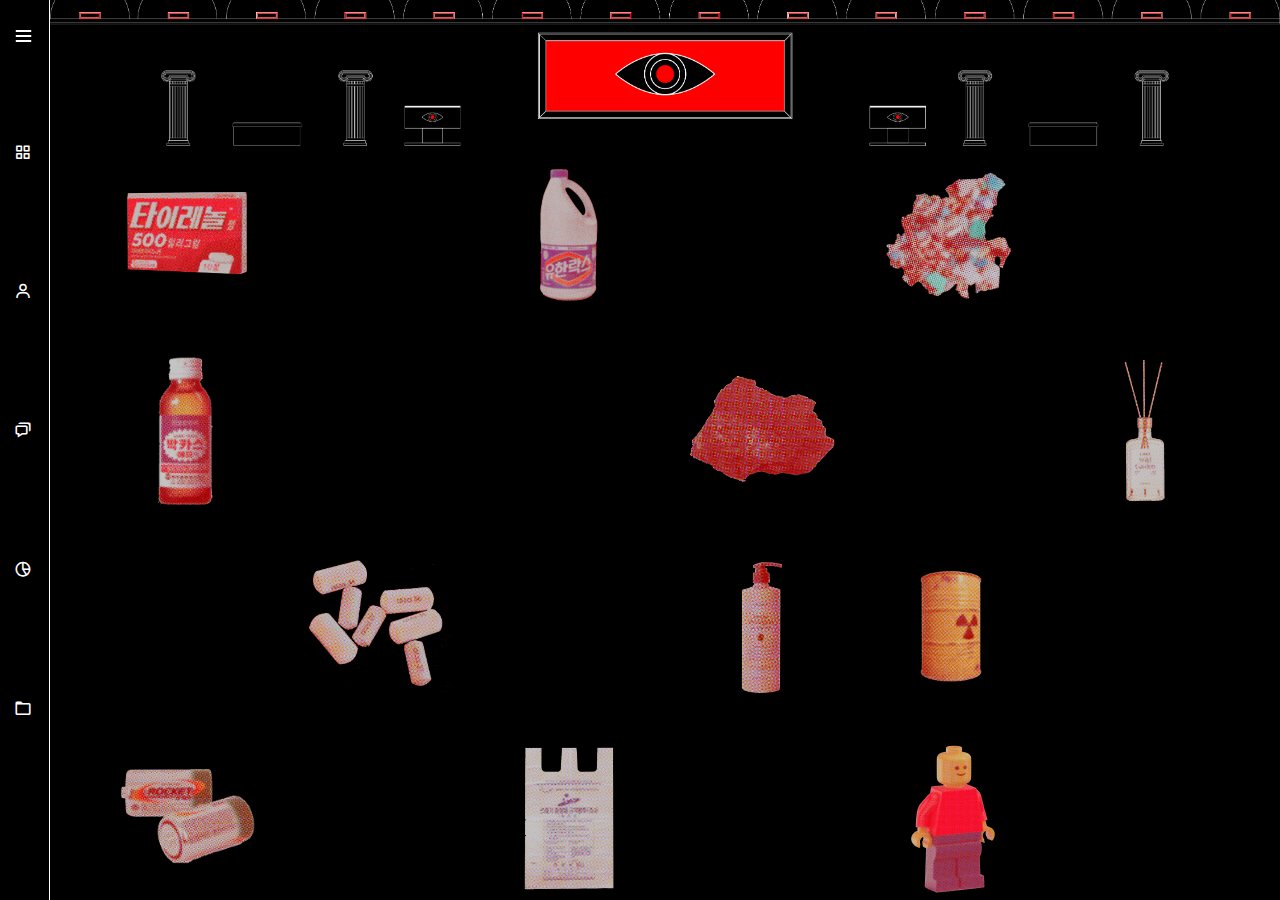
<file: museum/museum.html>
<!DOCTYPE html>
<html lang="en" dir="ltr">
  <head>
    <meta charset="UTF-8">
    <link rel="stylesheet" href="museum.css">
    <link href='https://unpkg.com/boxicons@2.0.7/css/boxicons.min.css' rel='stylesheet'>
    <meta name="viewport" content="width=device-width, initial-scale=1.0">
   </head>


   <body>
    <div class="sidebar">
      <div class="logo-details">
        <i></i>
          <div class="logo_name">Doomsday Museum</div>
          <i class='bx bx-menu' id="btn" ></i>
      </div>
      <ul class="nav-list">
        <li>
          <a href="index.html">
            <i class='bx bx-grid-alt'></i>
            <span class="links_name">home</span>
          </a>
           <span class="tooltip">home</span>
        </li>
        <li>
         <a href="#intro">
           <i class='bx bx-user' ></i>
           <span class="links_name">Intro</span>
         </a>
         <span class="tooltip">Intro</span>
       </li>
       <li>
         <a href="museum/museum.html">
           <i class='bx bx-chat'></i>
           <span class="links_name">Museum</span>
         </a>
         <span class="tooltip">Museum</span>
       </li>
       <li>
         <a href="#">
           <i class='bx bx-pie-chart-alt-2' ></i>
           <span class="links_name">Donation</span>
         </a>
         <span class="tooltip">Donation</span>
       </li>
       <li>
         <a href="#">
           <i class='bx bx-folder' ></i>
           <span class="links_name">Contact</span>
         </a>
         <span class="tooltip">Contact</span>
       </li>
       </li>
      </ul>
    </div>
    
        <section class="home-section pointer">
          <div class="view">
            <img src="back1.png" id="back1">
            <img src="piller.png" id="piller">
            <img src="frame.png" id="frame">
            <img src="eye.png" id="eye" class="wiggle-anim">
          </div> 
          

          <div class="parents">
             
             
              <div class="child">
                  <div class="image">
                    <img src="item1_1.png">
                  </div>

                  <div class="popup">
                    <span>&times;</span>
                    
                      <div class="box-image">
                        <img src="item1_1.png">
                      </div>

                      <div class="box-text">
                        
                        <div>
                          <h1>타이레놀</h1>
                          <p>
                            1. 경고
                            1) 매일 세잔 이상 정기적으로 술을 마시는 사람이 이 약이나 다른 해열 진통제를 복용해야 할 경우 반드시 의사 또는 약사와 상의해야 한다. 이러한 사람이 이 약을 복용하면 간손상이 유발될 수 있다.
                            2) 아세트아미노펜을 복용한 환자에서 매우 드물게 급성 전신성 발진성 농포증(급성 전신성 발진성 고름물집증)(AGEP), 스티븐스 - 존슨 증후군(SJS), 독성 표피 괴사용해(TEN)와 같은 중대한 피부 반응이 보고되었고, 이러한 중대한 피부반응은 치명적일 수 있다. 따라서 이러한 중대한 피부반응의 징후에 대하여 환자들에게 충분히 알리고, 이 약 투여 후 피부발진이나 다른 과민반응의 징후가 나타나면 즉시 복용을 중단하도록 하여야 한다.
                            3) 이 약은 아세트아미노펜을 함유하고 있다. 아세트아미노펜으로 일일 최대 용량(4,000mg)을 초과할 경우 간손상을 일으킬 수 있으므로 이 약을 일일 최대 용량(4000mg)을 초과하여 복용하여서는 아니되며, 아세트아미노펜을 포함하는 다른 제품과 함께 복용하여서는 안 된다.
                            2. 다음과 같은 사람은 이 약을 복용하지 말 것
                            
                            
                          </p>
                        </div>

                        <div class="size-slider">
                            <input type="range" min="2.5vw" max="10vw" value="2.5vw" class="range">
                        </div>
                      </div>
      
                  </div>


              </div>


             <div class="child">
               <p>아이템2</p>
              </div>
              <div class="child">
                <div class="image">
                  <img src="item2.png">
                </div>

                <div class="popup" id="popup">
                  <span>&times;</span>
                  
                    <div class="box-image">
                      <img src="item2.png">
                    </div>

                    <div class="box-text">
                      
                      <div>
                        <h1>락스</h1>
                        <p>
                          먀옹
                        </p>
                      </div>

                      <div class="size-slider">
                          <input type="range" min="2.5vw" max="10vw" value="2.5vw" class="range">
                      </div>
                    </div>
    
                </div>
              </div>

              <div class="child">
              </div>

              <div class="child">
                    <div class="image">
                      <img src="item3.png">
                    </div>

                    <div class="popup" id="popup">
                      <span>&times;</span>
                    
                        <div class="box-image">
                          <img src="item3.png">
                        </div>

                      <div class="box-text">
                        
                        <div>
                          <h1>미세플라스틱</h1>
                          <p>
                            1. 경고
                            1) 매일 세잔 이상 정기적으로 술을 마시는 사람이 이 약이나 다른 해열 진통제를 복용해야 할 경우 반드시 의사 또는 약사와 상의해야 한다. 이러한 사람이 이 약을 복용하면 간손상이 유발될 수 있다.
                            2) 아세트아미노펜을 복용한 환자에서 매우 드물게 급성 전신성 발진성 농포증(급성 전신성 발진성 고름물집증)(AGEP), 스티븐스 - 존슨 증후군(SJS), 독성 표피 괴사용해(TEN)와 같은 중대한 피부 반응이 보고되었고, 이러한 중대한 피부반응은 치명적일 수 있다. 따라서 이러한 중대한 피부반응의 징후에 대하여 환자들에게 충분히 알리고, 이 약 투여 후 피부발진이나 다른 과민반응의 징후가 나타나면 즉시 복용을 중단하도록 하여야 한다.
                            3) 이 약은 아세트아미노펜을 함유하고 있다. 아세트아미노펜으로 일일 최대 용량(4,000mg)을 초과할 경우 간손상을 일으킬 수 있으므로 이 약을 일일 최대 용량(4000mg)을 초과하여 복용하여서는 아니되며, 아세트아미노펜을 포함하는 다른 제품과 함께 복용하여서는 안 된다.
                            2. 다음과 같은 사람은 이 약을 복용하지 말 것
                            1) 이 약에 과민증 환자
                            2) 소화성궤양 환자
                            3) 심한 혈액 이상 환자
                            4) 심한 간장애 환자
                            5) 심한 신장(콩팥)장애 환자
                            6) 심한 심장기능저하 환자
                            7) 아스피린 천식(비스테로이드성 소염(항염)제에 의한 천식발작 유발) 또는 그 병력이 있는 환자
                            8) 다음의 약물을 복용한 환자 : 바르비탈계 약물, 삼환계 항우울제
                            9) 알코올을 복용한 사람
                            3. 다음과 같은 사람은 이약을 복용하기 전에 의사, 치과의사, 약사와 상의할 것
                            1) 간장애 또는 그 병력이 있는 환자
                            2) 신장(콩팥)장애 또는 그 병력이 있는 환자
                            3) 소화성궤양의 병력이 있는 환자
                            4) 혈액이상 또는 그 병력이 있는 환자
                            5) 출혈경향이 있는 환자(혈소판기능이상이 나타날 수 있다.)
                            6) 심장기능이상이 있는 환자
                            7) 과민증의 병력이 있는 환자
                            8) 기관지 천식 환자
                            9) 고령자(노인)
                            10) 임부 또는 수유부
                            11) 와파린을 장기복용하는 환자
                            12) 다음의 약물을 복용한 환자 : 리튬, 치아짓계 이뇨제
                            4. 다음과 같을 경우 이 약의 복용을 즉각 중지하고 의사, 치과의사, 약사와 상의할 것. 상담시 가능한 한 이 첨부문서를 소지할 것
                            1) 쇽: 쇽, 아나필락시양 증상 (과민성유사증상 : 호흡곤란, 온몸이 붉어짐, 혈관부기, 두드러기 등), 천식발작
                            2) 혈액: 혈소판 감소, 과립구감소, 용혈성(적혈구 파괴성)빈혈, 메트헤모글로빈혈증, 혈소판기능 저하(출혈시간 연장), 청색증
                            3) 과민증: 과민증상(얼굴부기, 호흡곤란, 땀이 남, 저혈압, 쇽)
                            4) 소화기: 구역, 구토, 식욕부진, 장기복용시 위장출혈, 소화성궤양, 천공(뚫림) 등의 위장관계 이상반응
                            5) 피부: 발진, 알레르기 반응, 피부점막안 증후군(스티븐스-존슨 증후군), 중독성표피괴사용해(리엘 증후군)
                            6) 기타: 장기투여시 만성간괴사, 급성췌장(이자)염, 만성간염, 신장(콩팥)독성
                            7) 과량투여: 간장, 신장(콩팥), 심근의 괴사
                            
                          </p>
                        </div>

                        <div class="size-slider">
                            <input type="range" min="2.5vw" max="10vw" value="2.5vw" class="range">
                        </div>
                      </div>
      
                  </div>
              </div>

              <div class="child">
              </div>

              <div class="child">
                         <div class="image">
                    <img src="item4.png">
                  </div>

                  <div class="popup" id="popup">
                    <span>&times;</span>
                    
                      <div class="box-image">
                        <img src="item4.png">
                      </div>

                      <div class="box-text">
                        
                        <div>
                          <h1>박카스</h1>
                          <p>
                            adaf
                            
                          </p>
                        </div>

                        <div class="size-slider">
                            <input type="range" min="2.5vw" max="10vw" value="2.5vw" class="range">
                        </div>
                      </div>
      
                  </div>
              </div>

              <div class="child">
              </div>

              <div class="child">
              </div>

              <div class="child">
                         <div class="image">
                    <img src="item5.png">
                  </div>

                  <div class="popup" id="popup">
                    <span>&times;</span>
                    
                      <div class="box-image">
                        <img src="item5.png">
                      </div>

                      <div class="box-text">
                        
                        <div>
                          <h1>석탄</h1>
                          <p>
                            1. 경고
                            1) 매일 세잔 이상 정기적으로 술을 마시는 사람이 이 약이나 다른 해열 진통제를 복용해야 할 경우 반드시 의사 또는 약사와 상의해야 한다. 이러한 사람이 이 약을 복용하면 간손상이 유발될 수 있다.
                            2) 아세트아미노펜을 복용한 환자에서 매우 드물게 급성 전신성 발진성 농포증(급성 전신성 발진성 고름물집증)(AGEP), 스티븐스 - 존슨 증후군(SJS), 독성 표피 괴사용해(TEN)와 같은 중대한 피부 반응이 보고되었고, 이러한 중대한 피부반응은 치명적일 수 있다. 따라서 이러한 중대한 피부반응의 징후에 대하여 환자들에게 충분히 알리고, 이 약 투여 후 피부발진이나 다른 과민반응의 징후가 나타나면 즉시 복용을 중단하도록 하여야 한다.
                            3) 이 약은 아세트아미노펜을 함유하고 있다. 아세트아미노펜으로 일일 최대 용량(4,000mg)을 초과할 경우 간손상을 일으킬 수 있으므로 이 약을 일일 최대 용량(4000mg)을 초과하여 복용하여서는 아니되며, 아세트아미노펜을 포함하는 다른 제품과 함께 복용하여서는 안 된다.
                            2. 다음과 같은 사람은 이 약을 복용하지 말 것
                            1) 이 약에 과민증 환자
                            2) 소화성궤양 환자
                            3) 심한 혈액 이상 환자
                            4) 심한 간장애 환자
                            5) 심한 신장(콩팥)장애 환자
                            6) 심한 심장기능저하 환자
                            7) 아스피린 천식(비스테로이드성 소염(항염)제에 의한 천식발작 유발) 또는 그 병력이 있는 환자
                            8) 다음의 약물을 복용한 환자 : 바르비탈계 약물, 삼환계 항우울제
                            9) 알코올을 복용한 사람
                            3. 다음과 같은 사람은 이약을 복용하기 전에 의사, 치과의사, 약사와 상의할 것
                            1) 간장애 또는 그 병력이 있는 환자
                            2) 신장(콩팥)장애 또는 그 병력이 있는 환자
                            3) 소화성궤양의 병력이 있는 환자
                            4) 혈액이상 또는 그 병력이 있는 환자
                            5) 출혈경향이 있는 환자(혈소판기능이상이 나타날 수 있다.)
                            6) 심장기능이상이 있는 환자
                            7) 과민증의 병력이 있는 환자
                            8) 기관지 천식 환자
                            9) 고령자(노인)
                            10) 임부 또는 수유부
                            11) 와파린을 장기복용하는 환자
                            12) 다음의 약물을 복용한 환자 : 리튬, 치아짓계 이뇨제
                            4. 다음과 같을 경우 이 약의 복용을 즉각 중지하고 의사, 치과의사, 약사와 상의할 것. 상담시 가능한 한 이 첨부문서를 소지할 것
                            1) 쇽: 쇽, 아나필락시양 증상 (과민성유사증상 : 호흡곤란, 온몸이 붉어짐, 혈관부기, 두드러기 등), 천식발작
                            2) 혈액: 혈소판 감소, 과립구감소, 용혈성(적혈구 파괴성)빈혈, 메트헤모글로빈혈증, 혈소판기능 저하(출혈시간 연장), 청색증
                            3) 과민증: 과민증상(얼굴부기, 호흡곤란, 땀이 남, 저혈압, 쇽)
                            4) 소화기: 구역, 구토, 식욕부진, 장기복용시 위장출혈, 소화성궤양, 천공(뚫림) 등의 위장관계 이상반응
                            5) 피부: 발진, 알레르기 반응, 피부점막안 증후군(스티븐스-존슨 증후군), 중독성표피괴사용해(리엘 증후군)
                            6) 기타: 장기투여시 만성간괴사, 급성췌장(이자)염, 만성간염, 신장(콩팥)독성
                            7) 과량투여: 간장, 신장(콩팥), 심근의 괴사
                            
                          </p>
                        </div>

                        <div class="size-slider">
                            <input type="range" min="2.5vw" max="10vw" value="2.5vw" class="range">
                        </div>
                      </div>
      
                  </div>
              </div>

              <div class="child">
                <p>아이템10</p>
              </div>

              <div class="child">
                         <div class="image">
                    <img src="item6.png">
                  </div>

                  <div class="popup" id="popup">
                    <span>&times;</span>
                    
                      <div class="box-image">
                        <img src="item6.png">
                      </div>

                      <div class="box-text">
                        
                        <div>
                          <h1>디퓨저</h1>
                          <p>
                            1. 경고
                            1) 매일 세잔 이상 정기적으로 술을 마시는 사람이 이 약이나 다른 해열 진통제를 복용해야 할 경우 반드시 의사 또는 약사와 상의해야 한다. 이러한 사람이 이 약을 복용하면 간손상이 유발될 수 있다.
                            2) 아세트아미노펜을 복용한 환자에서 매우 드물게 급성 전신성 발진성 농포증(급성 전신성 발진성 고름물집증)(AGEP), 스티븐스 - 존슨 증후군(SJS), 독성 표피 괴사용해(TEN)와 같은 중대한 피부 반응이 보고되었고, 이러한 중대한 피부반응은 치명적일 수 있다. 따라서 이러한 중대한 피부반응의 징후에 대하여 환자들에게 충분히 알리고, 이 약 투여 후 피부발진이나 다른 과민반응의 징후가 나타나면 즉시 복용을 중단하도록 하여야 한다.
                            3) 이 약은 아세트아미노펜을 함유하고 있다. 아세트아미노펜으로 일일 최대 용량(4,000mg)을 초과할 경우 간손상을 일으킬 수 있으므로 이 약을 일일 최대 용량(4000mg)을 초과하여 복용하여서는 아니되며, 아세트아미노펜을 포함하는 다른 제품과 함께 복용하여서는 안 된다.
                            2. 다음과 같은 사람은 이 약을 복용하지 말 것
                            1) 이 약에 과민증 환자
                            2) 소화성궤양 환자
                            3) 심한 혈액 이상 환자
                            4) 심한 간장애 환자
                            5) 심한 신장(콩팥)장애 환자
                            6) 심한 심장기능저하 환자
                            7) 아스피린 천식(비스테로이드성 소염(항염)제에 의한 천식발작 유발) 또는 그 병력이 있는 환자
                            8) 다음의 약물을 복용한 환자 : 바르비탈계 약물, 삼환계 항우울제
                            9) 알코올을 복용한 사람
                            3. 다음과 같은 사람은 이약을 복용하기 전에 의사, 치과의사, 약사와 상의할 것
                            1) 간장애 또는 그 병력이 있는 환자
                            2) 신장(콩팥)장애 또는 그 병력이 있는 환자
                            3) 소화성궤양의 병력이 있는 환자
                            4) 혈액이상 또는 그 병력이 있는 환자
                            5) 출혈경향이 있는 환자(혈소판기능이상이 나타날 수 있다.)
                            6) 심장기능이상이 있는 환자
                            7) 과민증의 병력이 있는 환자
                            8) 기관지 천식 환자
                            9) 고령자(노인)
                            10) 임부 또는 수유부
                            11) 와파린을 장기복용하는 환자
                            12) 다음의 약물을 복용한 환자 : 리튬, 치아짓계 이뇨제
                            4. 다음과 같을 경우 이 약의 복용을 즉각 중지하고 의사, 치과의사, 약사와 상의할 것. 상담시 가능한 한 이 첨부문서를 소지할 것
                            1) 쇽: 쇽, 아나필락시양 증상 (과민성유사증상 : 호흡곤란, 온몸이 붉어짐, 혈관부기, 두드러기 등), 천식발작
                            2) 혈액: 혈소판 감소, 과립구감소, 용혈성(적혈구 파괴성)빈혈, 메트헤모글로빈혈증, 혈소판기능 저하(출혈시간 연장), 청색증
                            3) 과민증: 과민증상(얼굴부기, 호흡곤란, 땀이 남, 저혈압, 쇽)
                            4) 소화기: 구역, 구토, 식욕부진, 장기복용시 위장출혈, 소화성궤양, 천공(뚫림) 등의 위장관계 이상반응
                            5) 피부: 발진, 알레르기 반응, 피부점막안 증후군(스티븐스-존슨 증후군), 중독성표피괴사용해(리엘 증후군)
                            6) 기타: 장기투여시 만성간괴사, 급성췌장(이자)염, 만성간염, 신장(콩팥)독성
                            7) 과량투여: 간장, 신장(콩팥), 심근의 괴사
                            
                          </p>
                        </div>

                        <div class="size-slider">
                            <input type="range" min="2.5vw" max="10vw" value="2.5vw" class="range">
                        </div>
                      </div>
      
                  </div>
              </div>

              <div class="child">
              </div>

              <div class="child">
                <div class="image">
                  <img src="item7.png">
                </div>

                <div class="popup" id="popup">
                  <span>&times;</span>
                  
                    <div class="box-image">
                      <img src="item7.png">
                    </div>

                    <div class="box-text">
                      
                      <div>
                        <h1>콘서타</h1>
                        <p>
                          1. 경고
                          1) 매일 세잔 이상 정기적으로 술을 마시는 사람이 이 약이나 다른 해열 진통제를 복용해야 할 경우 반드시 의사 또는 약사와 상의해야 한다. 이러한 사람이 이 약을 복용하면 간손상이 유발될 수 있다.
                          2) 아세트아미노펜을 복용한 환자에서 매우 드물게 급성 전신성 발진성 농포증(급성 전신성 발진성 고름물집증)(AGEP), 스티븐스 - 존슨 증후군(SJS), 독성 표피 괴사용해(TEN)와 같은 중대한 피부 반응이 보고되었고, 이러한 중대한 피부반응은 치명적일 수 있다. 따라서 이러한 중대한 피부반응의 징후에 대하여 환자들에게 충분히 알리고, 이 약 투여 후 피부발진이나 다른 과민반응의 징후가 나타나면 즉시 복용을 중단하도록 하여야 한다.
                          3) 이 약은 아세트아미노펜을 함유하고 있다. 아세트아미노펜으로 일일 최대 용량(4,000mg)을 초과할 경우 간손상을 일으킬 수 있으므로 이 약을 일일 최대 용량(4000mg)을 초과하여 복용하여서는 아니되며, 아세트아미노펜을 포함하는 다른 제품과 함께 복용하여서는 안 된다.
                          2. 다음과 같은 사람은 이 약을 복용하지 말 것
                          1) 이 약에 과민증 환자
                          2) 소화성궤양 환자
                          3) 심한 혈액 이상 환자
                          4) 심한 간장애 환자
                          5) 심한 신장(콩팥)장애 환자
                          6) 심한 심장기능저하 환자
                          7) 아스피린 천식(비스테로이드성 소염(항염)제에 의한 천식발작 유발) 또는 그 병력이 있는 환자
                          8) 다음의 약물을 복용한 환자 : 바르비탈계 약물, 삼환계 항우울제
                          9) 알코올을 복용한 사람
                          3. 다음과 같은 사람은 이약을 복용하기 전에 의사, 치과의사, 약사와 상의할 것
                          1) 간장애 또는 그 병력이 있는 환자
                          2) 신장(콩팥)장애 또는 그 병력이 있는 환자
                          3) 소화성궤양의 병력이 있는 환자
                          4) 혈액이상 또는 그 병력이 있는 환자
                          5) 출혈경향이 있는 환자(혈소판기능이상이 나타날 수 있다.)
                          6) 심장기능이상이 있는 환자
                          7) 과민증의 병력이 있는 환자
                          8) 기관지 천식 환자
                          9) 고령자(노인)
                          10) 임부 또는 수유부
                          11) 와파린을 장기복용하는 환자
                          12) 다음의 약물을 복용한 환자 : 리튬, 치아짓계 이뇨제
                          4. 다음과 같을 경우 이 약의 복용을 즉각 중지하고 의사, 치과의사, 약사와 상의할 것. 상담시 가능한 한 이 첨부문서를 소지할 것
                          1) 쇽: 쇽, 아나필락시양 증상 (과민성유사증상 : 호흡곤란, 온몸이 붉어짐, 혈관부기, 두드러기 등), 천식발작
                          2) 혈액: 혈소판 감소, 과립구감소, 용혈성(적혈구 파괴성)빈혈, 메트헤모글로빈혈증, 혈소판기능 저하(출혈시간 연장), 청색증
                          3) 과민증: 과민증상(얼굴부기, 호흡곤란, 땀이 남, 저혈압, 쇽)
                          4) 소화기: 구역, 구토, 식욕부진, 장기복용시 위장출혈, 소화성궤양, 천공(뚫림) 등의 위장관계 이상반응
                          5) 피부: 발진, 알레르기 반응, 피부점막안 증후군(스티븐스-존슨 증후군), 중독성표피괴사용해(리엘 증후군)
                          6) 기타: 장기투여시 만성간괴사, 급성췌장(이자)염, 만성간염, 신장(콩팥)독성
                          7) 과량투여: 간장, 신장(콩팥), 심근의 괴사
                          
                        </p>
                      </div>

                      <div class="size-slider">
                          <input type="range" min="2.5vw" max="10vw" value="2.5vw" class="range">
                      </div>
                    </div>
    
                </div>
              </div>

              <div class="child">
              </div>

              <div class="child">
                <div class="image">
                  <img src="item8.png">
                </div>

                <div class="popup" id="popup">
                  <span>&times;</span>
                  
                    <div class="box-image">
                      <img src="item8.png">
                    </div>

                    <div class="box-text">
                      
                      <div>
                        <h1>샴푸</h1>
                        <p>
                          1. 경고
                          1) 매일 세잔 이상 정기적으로 술을 마시는 사람이 이 약이나 다른 해열 진통제를 복용해야 할 경우 반드시 의사 또는 약사와 상의해야 한다. 이러한 사람이 이 약을 복용하면 간손상이 유발될 수 있다.
                          2) 아세트아미노펜을 복용한 환자에서 매우 드물게 급성 전신성 발진성 농포증(급성 전신성 발진성 고름물집증)(AGEP), 스티븐스 - 존슨 증후군(SJS), 독성 표피 괴사용해(TEN)와 같은 중대한 피부 반응이 보고되었고, 이러한 중대한 피부반응은 치명적일 수 있다. 따라서 이러한 중대한 피부반응의 징후에 대하여 환자들에게 충분히 알리고, 이 약 투여 후 피부발진이나 다른 과민반응의 징후가 나타나면 즉시 복용을 중단하도록 하여야 한다.
                          3) 이 약은 아세트아미노펜을 함유하고 있다. 아세트아미노펜으로 일일 최대 용량(4,000mg)을 초과할 경우 간손상을 일으킬 수 있으므로 이 약을 일일 최대 용량(4000mg)을 초과하여 복용하여서는 아니되며, 아세트아미노펜을 포함하는 다른 제품과 함께 복용하여서는 안 된다.
                          2. 다음과 같은 사람은 이 약을 복용하지 말 것
                          1) 이 약에 과민증 환자
                          2) 소화성궤양 환자
                          3) 심한 혈액 이상 환자
                          4) 심한 간장애 환자
                          5) 심한 신장(콩팥)장애 환자
                          6) 심한 심장기능저하 환자
                          7) 아스피린 천식(비스테로이드성 소염(항염)제에 의한 천식발작 유발) 또는 그 병력이 있는 환자
                          8) 다음의 약물을 복용한 환자 : 바르비탈계 약물, 삼환계 항우울제
                          9) 알코올을 복용한 사람
                          3. 다음과 같은 사람은 이약을 복용하기 전에 의사, 치과의사, 약사와 상의할 것
                          1) 간장애 또는 그 병력이 있는 환자
                          2) 신장(콩팥)장애 또는 그 병력이 있는 환자
                          3) 소화성궤양의 병력이 있는 환자
                          4) 혈액이상 또는 그 병력이 있는 환자
                          5) 출혈경향이 있는 환자(혈소판기능이상이 나타날 수 있다.)
                          6) 심장기능이상이 있는 환자
                          7) 과민증의 병력이 있는 환자
                          8) 기관지 천식 환자
                          9) 고령자(노인)
                          10) 임부 또는 수유부
                          11) 와파린을 장기복용하는 환자
                          12) 다음의 약물을 복용한 환자 : 리튬, 치아짓계 이뇨제
                          4. 다음과 같을 경우 이 약의 복용을 즉각 중지하고 의사, 치과의사, 약사와 상의할 것. 상담시 가능한 한 이 첨부문서를 소지할 것
                          1) 쇽: 쇽, 아나필락시양 증상 (과민성유사증상 : 호흡곤란, 온몸이 붉어짐, 혈관부기, 두드러기 등), 천식발작
                          2) 혈액: 혈소판 감소, 과립구감소, 용혈성(적혈구 파괴성)빈혈, 메트헤모글로빈혈증, 혈소판기능 저하(출혈시간 연장), 청색증
                          3) 과민증: 과민증상(얼굴부기, 호흡곤란, 땀이 남, 저혈압, 쇽)
                          4) 소화기: 구역, 구토, 식욕부진, 장기복용시 위장출혈, 소화성궤양, 천공(뚫림) 등의 위장관계 이상반응
                          5) 피부: 발진, 알레르기 반응, 피부점막안 증후군(스티븐스-존슨 증후군), 중독성표피괴사용해(리엘 증후군)
                          6) 기타: 장기투여시 만성간괴사, 급성췌장(이자)염, 만성간염, 신장(콩팥)독성
                          7) 과량투여: 간장, 신장(콩팥), 심근의 괴사
                          
                        </p>
                      </div>

                      <div class="size-slider">
                          <input type="range" min="2.5vw" max="10vw" value="2.5vw" class="range">
                      </div>
                    </div>
    
                </div>
              </div>

              <div class="child">
                <div class="image">
                  <img src="item9.png">
                </div>

                <div class="popup" id="popup">
                  <span>&times;</span>
                  
                    <div class="box-image">
                      <img src="item9.png">
                    </div>

                    <div class="box-text">
                      
                      <div>
                        <h1>핵연료</h1>
                        <p>
                          1. 경고
                          1) 매일 세잔 이상 정기적으로 술을 마시는 사람이 이 약이나 다른 해열 진통제를 복용해야 할 경우 반드시 의사 또는 약사와 상의해야 한다. 이러한 사람이 이 약을 복용하면 간손상이 유발될 수 있다.
                          2) 아세트아미노펜을 복용한 환자에서 매우 드물게 급성 전신성 발진성 농포증(급성 전신성 발진성 고름물집증)(AGEP), 스티븐스 - 존슨 증후군(SJS), 독성 표피 괴사용해(TEN)와 같은 중대한 피부 반응이 보고되었고, 이러한 중대한 피부반응은 치명적일 수 있다. 따라서 이러한 중대한 피부반응의 징후에 대하여 환자들에게 충분히 알리고, 이 약 투여 후 피부발진이나 다른 과민반응의 징후가 나타나면 즉시 복용을 중단하도록 하여야 한다.
                          3) 이 약은 아세트아미노펜을 함유하고 있다. 아세트아미노펜으로 일일 최대 용량(4,000mg)을 초과할 경우 간손상을 일으킬 수 있으므로 이 약을 일일 최대 용량(4000mg)을 초과하여 복용하여서는 아니되며, 아세트아미노펜을 포함하는 다른 제품과 함께 복용하여서는 안 된다.
                          2. 다음과 같은 사람은 이 약을 복용하지 말 것
                          1) 이 약에 과민증 환자
                          2) 소화성궤양 환자
                          3) 심한 혈액 이상 환자
                          4) 심한 간장애 환자
                          5) 심한 신장(콩팥)장애 환자
                          6) 심한 심장기능저하 환자
                          7) 아스피린 천식(비스테로이드성 소염(항염)제에 의한 천식발작 유발) 또는 그 병력이 있는 환자
                          8) 다음의 약물을 복용한 환자 : 바르비탈계 약물, 삼환계 항우울제
                          9) 알코올을 복용한 사람
                          3. 다음과 같은 사람은 이약을 복용하기 전에 의사, 치과의사, 약사와 상의할 것
                          1) 간장애 또는 그 병력이 있는 환자
                          2) 신장(콩팥)장애 또는 그 병력이 있는 환자
                          3) 소화성궤양의 병력이 있는 환자
                          4) 혈액이상 또는 그 병력이 있는 환자
                          5) 출혈경향이 있는 환자(혈소판기능이상이 나타날 수 있다.)
                          6) 심장기능이상이 있는 환자
                          7) 과민증의 병력이 있는 환자
                          8) 기관지 천식 환자
                          9) 고령자(노인)
                          10) 임부 또는 수유부
                          11) 와파린을 장기복용하는 환자
                          12) 다음의 약물을 복용한 환자 : 리튬, 치아짓계 이뇨제
                          4. 다음과 같을 경우 이 약의 복용을 즉각 중지하고 의사, 치과의사, 약사와 상의할 것. 상담시 가능한 한 이 첨부문서를 소지할 것
                          1) 쇽: 쇽, 아나필락시양 증상 (과민성유사증상 : 호흡곤란, 온몸이 붉어짐, 혈관부기, 두드러기 등), 천식발작
                          2) 혈액: 혈소판 감소, 과립구감소, 용혈성(적혈구 파괴성)빈혈, 메트헤모글로빈혈증, 혈소판기능 저하(출혈시간 연장), 청색증
                          3) 과민증: 과민증상(얼굴부기, 호흡곤란, 땀이 남, 저혈압, 쇽)
                          4) 소화기: 구역, 구토, 식욕부진, 장기복용시 위장출혈, 소화성궤양, 천공(뚫림) 등의 위장관계 이상반응
                          5) 피부: 발진, 알레르기 반응, 피부점막안 증후군(스티븐스-존슨 증후군), 중독성표피괴사용해(리엘 증후군)
                          6) 기타: 장기투여시 만성간괴사, 급성췌장(이자)염, 만성간염, 신장(콩팥)독성
                          7) 과량투여: 간장, 신장(콩팥), 심근의 괴사
                          
                        </p>
                      </div>

                      <div class="size-slider">
                          <input type="range" min="2.5vw" max="10vw" value="2.5vw" class="range">
                      </div>
                    </div>
    
                </div>
              </div>

              <div class="child">
              </div>

              <div class="child">
                <div class="image">
                  <img src="item10.png">
                </div>

                <div class="popup" id="popup">
                  <span>&times;</span>
                  
                    <div class="box-image">
                      <img src="item10.png">
                    </div>

                    <div class="box-text">
                      
                      <div>
                        <h1>건전지</h1>
                        <p>
                          1. 경고
                          1) 매일 세잔 이상 정기적으로 술을 마시는 사람이 이 약이나 다른 해열 진통제를 복용해야 할 경우 반드시 의사 또는 약사와 상의해야 한다. 이러한 사람이 이 약을 복용하면 간손상이 유발될 수 있다.
                          2) 아세트아미노펜을 복용한 환자에서 매우 드물게 급성 전신성 발진성 농포증(급성 전신성 발진성 고름물집증)(AGEP), 스티븐스 - 존슨 증후군(SJS), 독성 표피 괴사용해(TEN)와 같은 중대한 피부 반응이 보고되었고, 이러한 중대한 피부반응은 치명적일 수 있다. 따라서 이러한 중대한 피부반응의 징후에 대하여 환자들에게 충분히 알리고, 이 약 투여 후 피부발진이나 다른 과민반응의 징후가 나타나면 즉시 복용을 중단하도록 하여야 한다.
                          3) 이 약은 아세트아미노펜을 함유하고 있다. 아세트아미노펜으로 일일 최대 용량(4,000mg)을 초과할 경우 간손상을 일으킬 수 있으므로 이 약을 일일 최대 용량(4000mg)을 초과하여 복용하여서는 아니되며, 아세트아미노펜을 포함하는 다른 제품과 함께 복용하여서는 안 된다.
                          2. 다음과 같은 사람은 이 약을 복용하지 말 것
                          1) 이 약에 과민증 환자
                          2) 소화성궤양 환자
                          3) 심한 혈액 이상 환자
                          4) 심한 간장애 환자
                          5) 심한 신장(콩팥)장애 환자
                          6) 심한 심장기능저하 환자
                          7) 아스피린 천식(비스테로이드성 소염(항염)제에 의한 천식발작 유발) 또는 그 병력이 있는 환자
                          8) 다음의 약물을 복용한 환자 : 바르비탈계 약물, 삼환계 항우울제
                          9) 알코올을 복용한 사람
                          3. 다음과 같은 사람은 이약을 복용하기 전에 의사, 치과의사, 약사와 상의할 것
                          1) 간장애 또는 그 병력이 있는 환자
                          2) 신장(콩팥)장애 또는 그 병력이 있는 환자
                          3) 소화성궤양의 병력이 있는 환자
                          4) 혈액이상 또는 그 병력이 있는 환자
                          5) 출혈경향이 있는 환자(혈소판기능이상이 나타날 수 있다.)
                          6) 심장기능이상이 있는 환자
                          7) 과민증의 병력이 있는 환자
                          8) 기관지 천식 환자
                          9) 고령자(노인)
                          10) 임부 또는 수유부
                          11) 와파린을 장기복용하는 환자
                          12) 다음의 약물을 복용한 환자 : 리튬, 치아짓계 이뇨제
                          4. 다음과 같을 경우 이 약의 복용을 즉각 중지하고 의사, 치과의사, 약사와 상의할 것. 상담시 가능한 한 이 첨부문서를 소지할 것
                          1) 쇽: 쇽, 아나필락시양 증상 (과민성유사증상 : 호흡곤란, 온몸이 붉어짐, 혈관부기, 두드러기 등), 천식발작
                          2) 혈액: 혈소판 감소, 과립구감소, 용혈성(적혈구 파괴성)빈혈, 메트헤모글로빈혈증, 혈소판기능 저하(출혈시간 연장), 청색증
                          3) 과민증: 과민증상(얼굴부기, 호흡곤란, 땀이 남, 저혈압, 쇽)
                          4) 소화기: 구역, 구토, 식욕부진, 장기복용시 위장출혈, 소화성궤양, 천공(뚫림) 등의 위장관계 이상반응
                          5) 피부: 발진, 알레르기 반응, 피부점막안 증후군(스티븐스-존슨 증후군), 중독성표피괴사용해(리엘 증후군)
                          6) 기타: 장기투여시 만성간괴사, 급성췌장(이자)염, 만성간염, 신장(콩팥)독성
                          7) 과량투여: 간장, 신장(콩팥), 심근의 괴사
                          
                        </p>
                      </div>

                      <div class="size-slider">
                          <input type="range" min="2.5vw" max="10vw" value="2.5vw" class="range">
                      </div>
                    </div>
    
                </div>
              </div>

              <div class="child">
              </div>

              <div class="child">
                <div class="image">
                  <img src="item11.png">
                </div>

                <div class="popup" id="popup">
                  <span>&times;</span>
                  
                    <div class="box-image">
                      <img src="item11.png">
                    </div>

                    <div class="box-text">
                      
                      <div>
                        <h1>쓰레기봉투</h1>
                        <p>
                          1. 경고
                          1) 매일 세잔 이상 정기적으로 술을 마시는 사람이 이 약이나 다른 해열 진통제를 복용해야 할 경우 반드시 의사 또는 약사와 상의해야 한다. 이러한 사람이 이 약을 복용하면 간손상이 유발될 수 있다.
                          2) 아세트아미노펜을 복용한 환자에서 매우 드물게 급성 전신성 발진성 농포증(급성 전신성 발진성 고름물집증)(AGEP), 스티븐스 - 존슨 증후군(SJS), 독성 표피 괴사용해(TEN)와 같은 중대한 피부 반응이 보고되었고, 이러한 중대한 피부반응은 치명적일 수 있다. 따라서 이러한 중대한 피부반응의 징후에 대하여 환자들에게 충분히 알리고, 이 약 투여 후 피부발진이나 다른 과민반응의 징후가 나타나면 즉시 복용을 중단하도록 하여야 한다.
                          3) 이 약은 아세트아미노펜을 함유하고 있다. 아세트아미노펜으로 일일 최대 용량(4,000mg)을 초과할 경우 간손상을 일으킬 수 있으므로 이 약을 일일 최대 용량(4000mg)을 초과하여 복용하여서는 아니되며, 아세트아미노펜을 포함하는 다른 제품과 함께 복용하여서는 안 된다.
                          2. 다음과 같은 사람은 이 약을 복용하지 말 것
                          1) 이 약에 과민증 환자
                          2) 소화성궤양 환자
                          3) 심한 혈액 이상 환자
                          4) 심한 간장애 환자
                          5) 심한 신장(콩팥)장애 환자
                          6) 심한 심장기능저하 환자
                          7) 아스피린 천식(비스테로이드성 소염(항염)제에 의한 천식발작 유발) 또는 그 병력이 있는 환자
                          8) 다음의 약물을 복용한 환자 : 바르비탈계 약물, 삼환계 항우울제
                          9) 알코올을 복용한 사람
                          3. 다음과 같은 사람은 이약을 복용하기 전에 의사, 치과의사, 약사와 상의할 것
                          1) 간장애 또는 그 병력이 있는 환자
                          2) 신장(콩팥)장애 또는 그 병력이 있는 환자
                          3) 소화성궤양의 병력이 있는 환자
                          4) 혈액이상 또는 그 병력이 있는 환자
                          5) 출혈경향이 있는 환자(혈소판기능이상이 나타날 수 있다.)
                          6) 심장기능이상이 있는 환자
                          7) 과민증의 병력이 있는 환자
                          8) 기관지 천식 환자
                          9) 고령자(노인)
                          10) 임부 또는 수유부
                          11) 와파린을 장기복용하는 환자
                          12) 다음의 약물을 복용한 환자 : 리튬, 치아짓계 이뇨제
                          4. 다음과 같을 경우 이 약의 복용을 즉각 중지하고 의사, 치과의사, 약사와 상의할 것. 상담시 가능한 한 이 첨부문서를 소지할 것
                          1) 쇽: 쇽, 아나필락시양 증상 (과민성유사증상 : 호흡곤란, 온몸이 붉어짐, 혈관부기, 두드러기 등), 천식발작
                          2) 혈액: 혈소판 감소, 과립구감소, 용혈성(적혈구 파괴성)빈혈, 메트헤모글로빈혈증, 혈소판기능 저하(출혈시간 연장), 청색증
                          3) 과민증: 과민증상(얼굴부기, 호흡곤란, 땀이 남, 저혈압, 쇽)
                          4) 소화기: 구역, 구토, 식욕부진, 장기복용시 위장출혈, 소화성궤양, 천공(뚫림) 등의 위장관계 이상반응
                          5) 피부: 발진, 알레르기 반응, 피부점막안 증후군(스티븐스-존슨 증후군), 중독성표피괴사용해(리엘 증후군)
                          6) 기타: 장기투여시 만성간괴사, 급성췌장(이자)염, 만성간염, 신장(콩팥)독성
                          7) 과량투여: 간장, 신장(콩팥), 심근의 괴사
                          
                        </p>
                      </div>

                      <div class="size-slider">
                          <input type="range" min="2.5vw" max="10vw" value="2.5vw" class="range">
                      </div>
                    </div>
    
                </div>
              </div>

              <div class="child">
              </div>

              <div class="child">
                <div class="image">
                  <img src="item12.png">
                </div>

                <div class="popup" id="popup">
                  <span>&times;</span>
                  
                    <div class="box-image">
                      <img src="item12.png">
                    </div>

                    <div class="box-text">
                      
                      <div>
                        <h1>호모사피엔스</h1>
                        <p>
                          1. 경고
                          1) 매일 세잔 이상 정기적으로 술을 마시는 사람이 이 약이나 다른 해열 진통제를 복용해야 할 경우 반드시 의사 또는 약사와 상의해야 한다. 이러한 사람이 이 약을 복용하면 간손상이 유발될 수 있다.
                          2) 아세트아미노펜을 복용한 환자에서 매우 드물게 급성 전신성 발진성 농포증(급성 전신성 발진성 고름물집증)(AGEP), 스티븐스 - 존슨 증후군(SJS), 독성 표피 괴사용해(TEN)와 같은 중대한 피부 반응이 보고되었고, 이러한 중대한 피부반응은 치명적일 수 있다. 따라서 이러한 중대한 피부반응의 징후에 대하여 환자들에게 충분히 알리고, 이 약 투여 후 피부발진이나 다른 과민반응의 징후가 나타나면 즉시 복용을 중단하도록 하여야 한다.
                          3) 이 약은 아세트아미노펜을 함유하고 있다. 아세트아미노펜으로 일일 최대 용량(4,000mg)을 초과할 경우 간손상을 일으킬 수 있으므로 이 약을 일일 최대 용량(4000mg)을 초과하여 복용하여서는 아니되며, 아세트아미노펜을 포함하는 다른 제품과 함께 복용하여서는 안 된다.
                          2. 다음과 같은 사람은 이 약을 복용하지 말 것
                          1) 이 약에 과민증 환자
                          2) 소화성궤양 환자
                          3) 심한 혈액 이상 환자
                          4) 심한 간장애 환자
                          5) 심한 신장(콩팥)장애 환자
                          6) 심한 심장기능저하 환자
                          7) 아스피린 천식(비스테로이드성 소염(항염)제에 의한 천식발작 유발) 또는 그 병력이 있는 환자
                          8) 다음의 약물을 복용한 환자 : 바르비탈계 약물, 삼환계 항우울제
                          9) 알코올을 복용한 사람
                          3. 다음과 같은 사람은 이약을 복용하기 전에 의사, 치과의사, 약사와 상의할 것
                          1) 간장애 또는 그 병력이 있는 환자
                          2) 신장(콩팥)장애 또는 그 병력이 있는 환자
                          3) 소화성궤양의 병력이 있는 환자
                          4) 혈액이상 또는 그 병력이 있는 환자
                          5) 출혈경향이 있는 환자(혈소판기능이상이 나타날 수 있다.)
                          6) 심장기능이상이 있는 환자
                          7) 과민증의 병력이 있는 환자
                          8) 기관지 천식 환자
                          9) 고령자(노인)
                          10) 임부 또는 수유부
                          11) 와파린을 장기복용하는 환자
                          12) 다음의 약물을 복용한 환자 : 리튬, 치아짓계 이뇨제
                          4. 다음과 같을 경우 이 약의 복용을 즉각 중지하고 의사, 치과의사, 약사와 상의할 것. 상담시 가능한 한 이 첨부문서를 소지할 것
                          1) 쇽: 쇽, 아나필락시양 증상 (과민성유사증상 : 호흡곤란, 온몸이 붉어짐, 혈관부기, 두드러기 등), 천식발작
                          2) 혈액: 혈소판 감소, 과립구감소, 용혈성(적혈구 파괴성)빈혈, 메트헤모글로빈혈증, 혈소판기능 저하(출혈시간 연장), 청색증
                          3) 과민증: 과민증상(얼굴부기, 호흡곤란, 땀이 남, 저혈압, 쇽)
                          4) 소화기: 구역, 구토, 식욕부진, 장기복용시 위장출혈, 소화성궤양, 천공(뚫림) 등의 위장관계 이상반응
                          5) 피부: 발진, 알레르기 반응, 피부점막안 증후군(스티븐스-존슨 증후군), 중독성표피괴사용해(리엘 증후군)
                          6) 기타: 장기투여시 만성간괴사, 급성췌장(이자)염, 만성간염, 신장(콩팥)독성
                          7) 과량투여: 간장, 신장(콩팥), 심근의 괴사
                          
                        </p>
                      </div>

                      <div class="size-slider">
                          <input type="range" min="2.5vw" max="10vw" value="2.5vw" class="range">
                      </div>
                    </div>
    
                </div>
              </div>

              <div class="child">
              </div>

              <div class="child">
                
              </div>

              <div class="child">
              </div>

              <div class="child">
              </div>


        </section>
    
    
    
    
    </body>


    <script>
      let sidebar = document.querySelector(".sidebar");
      let closeBtn = document.querySelector("#btn");
      let searchBtn = document.querySelector(".bx-search");
  
  
    closeBtn.addEventListener("click", ()=>{
      sidebar.classList.toggle("open");
      menuBtnChange();//calling the function(optional)
    });
  
    searchBtn.addEventListener("click", ()=>{ // Sidebar open when you click on the search iocn
      sidebar.classList.toggle("open");
      menuBtnChange(); //calling the function(optional)
    });
  
    // following are the code to change sidebar button(optional)
    function menuBtnChange() {
     if(sidebar.classList.contains("open")){
       closeBtn.classList.replace("bx-menu", "bx-menu-alt-right");//replacing the iocns class
     }else {
       closeBtn.classList.replace("bx-menu-alt-right","bx-menu");//replacing the iocns class
     }
    };
    </script>

    <script>
        document.querySelectorAll('.parents img').forEach(image =>{
          image.onclick = () =>{

            document.querySelector('.popup').style.display = 'block';
            document.querySelector('.popup img').src = image.getAttribute('src');
          }
        });

        document.querySelector('.popup span').onclick = () =>{
          document.querySelector('.popup').style.display = 'none';
        }

    </script>

    <script>
        const range = document.querySelector('input');
        const content = document.querySelector('.box-text')
        range.addEventListener('input' , function(){
            const rangevalue = range.value;
            content.style.fontSize = rangevalue + "px";

        })


    </script>

<script>
  const pos = document.documentElement;
  pos.addEventListener('mousemove' , e =>{
    pos.style.setProperty('--x' , e.clientX + 'px');
    pos.style.setProperty('--y' , e.clientY + 'px');
  })
</script>
</file>
<file: museum/museum.css>
@import url('https://fonts.googleapis.com/css2?family=IBM+Plex+Serif:ital,wght@1,100;1,200;1,300;1,400;1,500&display=swap');
@font-face {
  font-family: 'ChosunSg';
  src: url('https://cdn.jsdelivr.net/gh/projectnoonnu/noonfonts_20-04@1.0/ChosunSg.woff') format('woff');
  font-weight: normal;
  font-style: normal;
}
@font-face {
  font-family: 'ChosunSm';
  src: url('https://cdn.jsdelivr.net/gh/projectnoonnu/noonfonts_20-04@1.1/ChosunSm.woff') format('woff');
  font-weight: normal;
  font-style: normal;
}

@-webkit-keyframes wiggle {
  0% { -webkit-transform: translate(2px, 0px); }
  20% { -webkit-transform: translate(-2px, 0px); }
  40% { -webkit-transform: translate(2px, 0px); }
  60% { -webkit-transform: translate(-2px, 0px); }
  80% { -webkit-transform: translate(2px, 0px); }
  100% { -webkit-transform: translate(0px, 0px); }
}

.wiggle-anim {
  -webkit-animation-name: wiggle;
  -webkit-animation-duration: 500ms;
  -webkit-transform-origin: 50% 50%;
}

*{
  margin: 0;
  padding: 0;
  box-sizing: border-box;
  scroll-behavior: smooth;
}

body{
  background-color: red;
}

.sidebar{
  position: fixed;
  left: 0;
  top: 0;
  height: 100%;
  width: 50px;
  background: #000000;
  border-right: solid 1px;
  border-color: white;
  padding: 6px 14px;
  z-index: 99;
  transition: all 0.5s ease;
  font-family: 'IBM Plex Serif', serif;
}
.sidebar.open{
  width: 80vw;
}
.sidebar .logo-details{
  height: 60px;
  display: flex;
  align-items: center;
  position: relative;
}
.sidebar .logo-details .icon{
  opacity: 0;
  transition: all 0.5s ease;
}
.sidebar .logo-details .logo_name{
  color: #fff;
  font-size: 20px;
  font-weight: 300;
  opacity: 0;
  transition: all 0.5s ease;
}
.sidebar.open .logo-details .icon,
.sidebar.open .logo-details .logo_name{
  opacity: 1;
}
.sidebar .logo-details #btn{
  position: absolute;
  top: 50%;
  right: 0;
  transform: translateY(-50%);
  font-size: 29px;
  transition: all 0.4s ease;
  font-size: 23px;
  text-align: center;
  cursor: pointer;
  transition: all 0.5s ease;
}
.sidebar.open .logo-details #btn{
  text-align: right;
}
.sidebar i{
  color: #fff;
  height: 60px;
  min-width: 0px;
  font-size: 28px;
  text-align: center;
  line-height: 60px;
}
.sidebar .nav-list{
  margin-top: 20px;
  height: 100%;
}
.sidebar li{
  position: relative;
  margin: 8px 0;
  list-style: none;
}
.sidebar li .tooltip{
  position: absolute;
  top: -20px;
  left: calc(100% + 15px);
  z-index: 3;
  background: #fff;
  box-shadow: 0 5px 10px rgba(0, 0, 0, 0.3);
  padding: 6px 12px;
  border-radius: 4px;
  font-size: 15px;
  font-weight: 400;
  opacity: 0;
  white-space: nowrap;
  pointer-events: none;
  transition: 0s;
}
.sidebar li:hover .tooltip{
  opacity: 1;
  pointer-events: auto;
  transition: all 0.4s ease;
  top: 50%;
  transform: translateY(-50%);
}
.sidebar.open li .tooltip{
  display: none;
}
.sidebar input{
  font-size: 15px;
  color: #FFF;
  font-weight: 300;
  outline: none;
  height: 50px;
  width: 100%;
  width: 50px;
  border: none;
  border-radius: 12px;
  transition: all 0.5s ease;
  background: #1d1b31;
}
.sidebar.open input{
  padding: 0 20px 0 50px;
  width: 100%;
}
.sidebar .bx-search{
  position: absolute;
  top: 50%;
  left: 0;
  transform: translateY(-50%);
  font-size: 22px;
  background: #1d1b31;
  color: #FFF;
}
.sidebar.open .bx-search:hover{
  background: #1d1b31;
  color: #FFF;
}
.sidebar .bx-search:hover{
  background: #FFF;
  color: #11101d;
}
.sidebar li a{
  display: flex;
  height: 100%;
  width: 100%;
  border-radius: 12px;
  align-items: center;
  text-decoration: none;
  transition: all 0.4s ease;;
}

.sidebar li a .links_name{
  color: #fff;
  font-size: 100px;
  font-weight: 300;
  white-space: nowrap;
  opacity: 0;
  pointer-events: none;
  transition: 0.4s;
}
.sidebar.open li a .links_name{
  opacity: 1;
  pointer-events: auto;
}
.sidebar li a:hover .links_name,
.sidebar li a:hover i{
  transition: all 0.5s ease;
  color: red;
}
.sidebar li i{
  height: 50px;
  line-height: 50px;
  font-size: 18px;
  border-radius: 12px;
}
.sidebar li.profile{
  position: fixed;
  height: 60px;
  width: 50px;
  left: 0;
  bottom: -8px;
  padding: 10px 14px;
  background: #1d1b31;
  transition: all 0.5s ease;
  overflow: hidden;
}
.sidebar.open li.profile{
  width: 250px;
}
.sidebar li .profile-details{
  display: flex;
  align-items: center;
  flex-wrap: nowrap;
}
.sidebar li img{
  height: 45px;
  width: 45px;
  object-fit: cover;
  border-radius: 6px;
  margin-right: 10px;
}
.sidebar li.profile .name,
.sidebar li.profile .job{
  font-size: 15px;
  font-weight: 300;
  color: #fff;
  white-space: nowrap;
}
.sidebar li.profile .job{
  font-size: 12px;
}
.sidebar .profile #log_out{
  position: absolute;
  top: 50%;
  right: 0;
  transform: translateY(-50%);
  background: #1d1b31;
  width: 100%;
  height: 60px;
  line-height: 60px;
  border-radius: 0px;
  transition: all 0.5s ease;
}
.sidebar.open .profile #log_out{
  width: 50px;
  background: none;
}

.home-section{
    position: relative;
    background: black;
    height: 100vh;
    min-height: 100vh;
    top: 0;
    left: 50px;
    width: calc(100% - 50px);
    transition: all 0.1s ease;
    z-index: 2;
    display: flex;
    justify-content: center;
    align-items: center;
    overflow-x: hidden;
    overflow-y: hidden;
    padding: 2%;
  }
  .sidebar.open ~ .home-section{
    left: 250px;
    width: calc(100% - 250px);
  }


  .home-section .view img{
    position: absolute;
    top: 0;
    left: 0;
    width: 100%;
    height: auto;
    object-fit: cover;
  }

  .home-section img#back1
{
  z-index: 9;
}

.home-section img#piller
{
  z-index: 10;
}

.wiggle-anim{
  -webkit-animation-name: wiggle;
  -webkit-animation-duration: 5ms infinite;
  -webkit-transform-origin: 50% 50%;
}
  
  
.home-section .title{
  height: 150px;
  width: 100%;
  position: absolute;
  top: 200px;
  border-bottom: 1px white solid;
}

.parents{ width: 90vw; height: auto; margin-top: 350px;
    display: flex;  justify-content: space-around;
    flex-wrap: wrap; transition: all 0.2 linear;
    z-index: 30; transition: 1s;
  }


.parents img:hover{
  transform: scale(1.2);
  z-index: 31; 
  transition: 0.5s;
}

.parents .popup{
    position: absolute;
    background: black;
    border: #FFF 1px solid;
    z-index: 1000;
    width: 80%;
    height: 90%;
    top: 50%;
    left: 50%;
    transform: translate(-50%,-50%);
    display: none;
    flex-wrap: wrap;
    justify-content: space-around;
  }

 
.parents .popup span{
    position: absolute;
    top: 0;
    right: 10px;
    font-size: 60px;
    color: #FFF;
    z-index: 100;
    font-weight: 100;
    cursor: pointer;
    display: flex;
  }

.parents .popup .box-image{
    border-right: 1px solid white;
    float: left;
    width: 40%;
    height: 100%;
    position: relative;
  }

.parents .popup .box-image img{
    position: absolute;
    display: flex;
    top: 50%;
    left: 50%;
    transform: translate(-50%,-50%);
    max-width: 90%;
    max-height: 100%;
  }


  .parents .popup .box-text{
    padding: 4%;
    overflow: scroll;    
    font-size: 2.5vw;
    font-family: 'ChosunSg';
    line-height: 1.5;
    color: white;
    width: 60%;
    height: 100%;
    float: left;
    text-align: left;
  }

 
  .parents .popup .box-text .size-slider{
    width: 60%;
    height: 6%;
    background-color: #000000;
    border-top: #FFF 1px solid;
    position: absolute;
    bottom: 0;
    right: 0;
    display: flex;
    justify-content: center;
    align-items: center;
    padding: 1%;
    flex-direction: column;
  }


  .range{
    width: 95%;
    background: white;
    appearance: none;
    height: 10px;
    transition: background 450ms ease-in;
    -webkit-appearance: none;
    overflow: hidden;
  }

  .range::-webkit-slider-thumb{
    cursor: pointer;
    appearance: none;
    height: 15px;
    width: 15px;
    background-color: white;
    border-radius: 50%;
    border: 1px solid red;
    box-shadow: -410px 0 0 400px red;
  }


  .child{
    height: 150px;
    width: 150px;
    margin: 20px;
    display: table;
    text-align: center;
  }

  .child .image{
    position: relative;
    display: table-cell;
    vertical-align: middle;
  }

  .child .image img{
    position: relative;
    max-width: 150px;
    max-height: 150px;
  }


  .child:nth-child(1){
  }
  
  .child:nth-child(2){
  }
  .child:nth-child(3){
  }
  .child:nth-child(4){
  }
  .child:nth-child(5){
  }
  .child:nth-child(6){

  }
  .child:nth-child(7){
  }
  .child:nth-child(8){
  }

  .child:nth-child(9){
  }

  .child:nth-child(10){
  }

  .child:nth-child(11){
  
  }

  .child:nth-child(12){
  }

  .child:nth-child(13){
  }

  .child:nth-child(14){
  }

  .child:nth-child(15){
  }

  .child:nth-child(16){
  }
  
  .child:nth-child(17){
  }
  .child:nth-child(18){
  }
  .child:nth-child(19){
  }
  .child:nth-child(20){
  }
  .child:nth-child(21){

  }
  .child:nth-child(22){
  }
  .child:nth-child(23){
  }
  .child:nth-child(24){
  }



  .pointer{
    clip-path: circle(300px at var(--x) var(--y));
    pointer-events: auto;
  }

  @media (max-width: 420px) {
    .sidebar li .tooltip{
      display: none;
    }
  }
</file>
